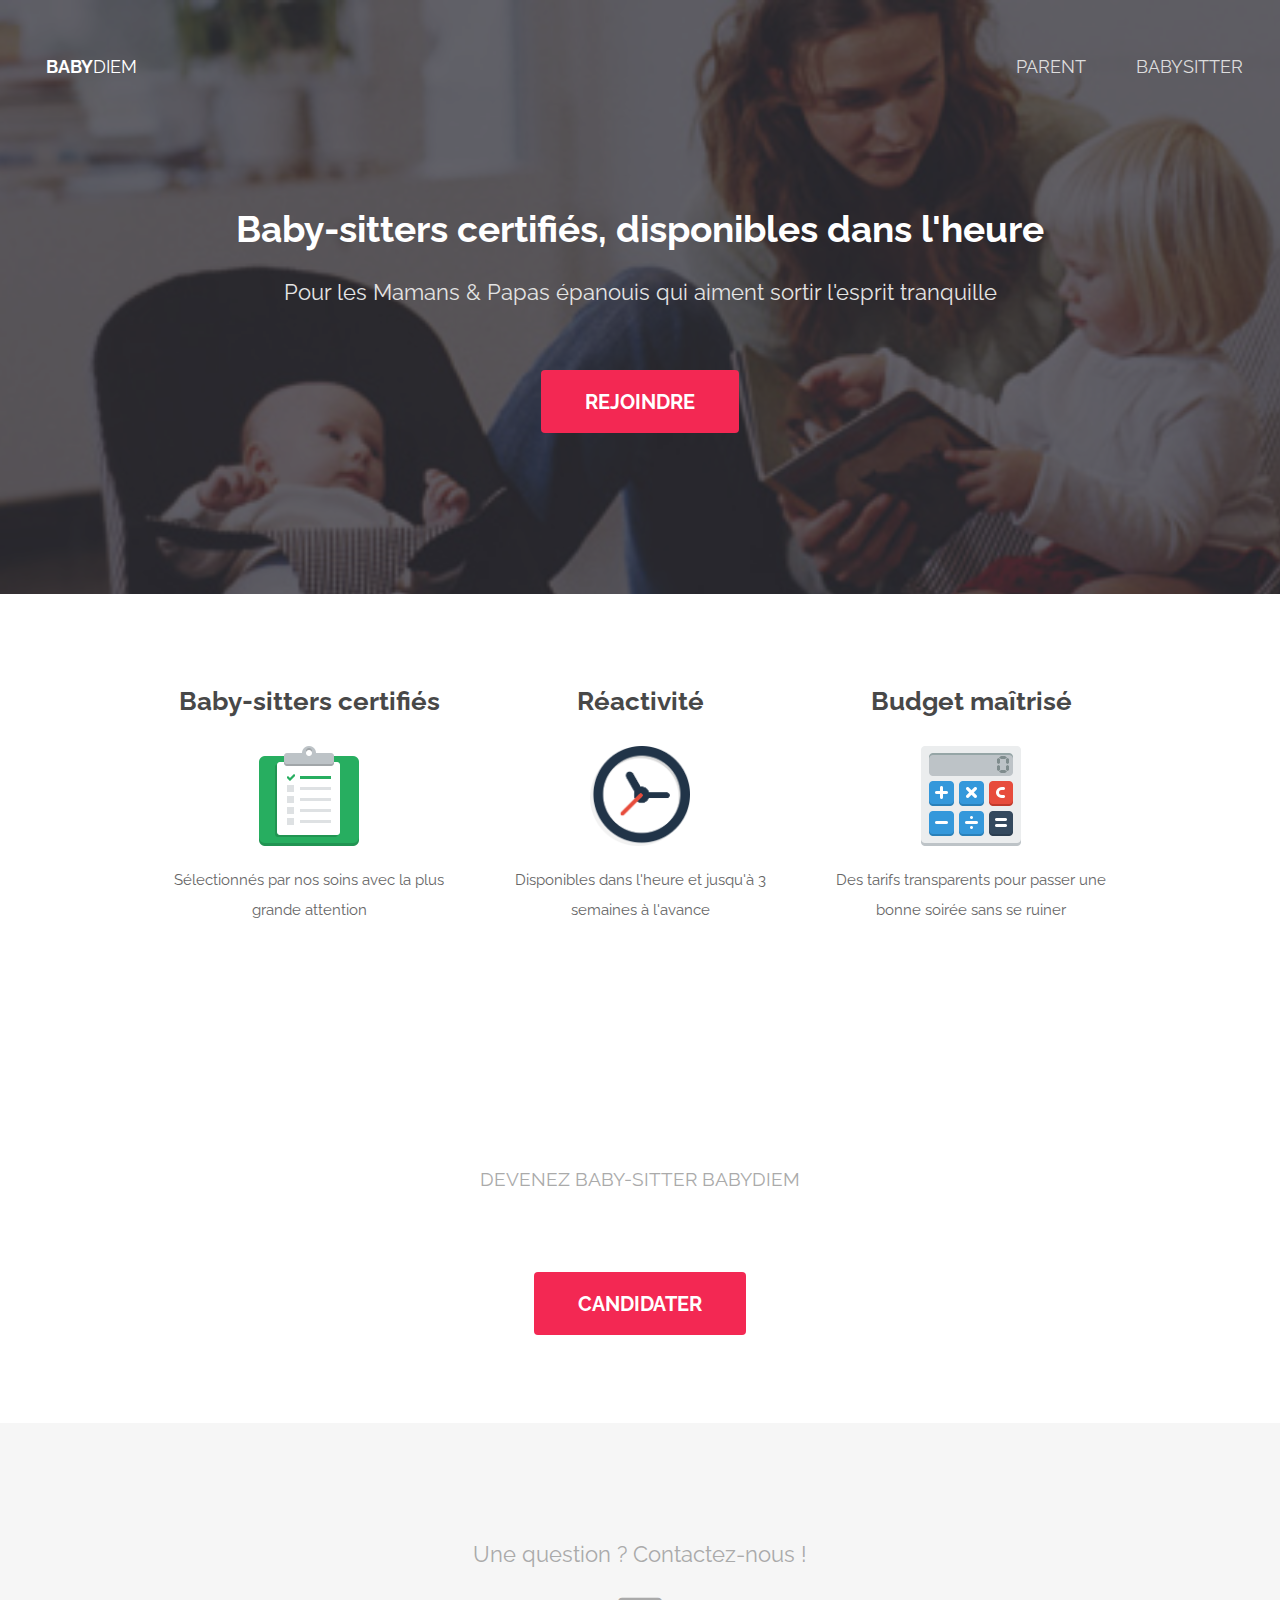
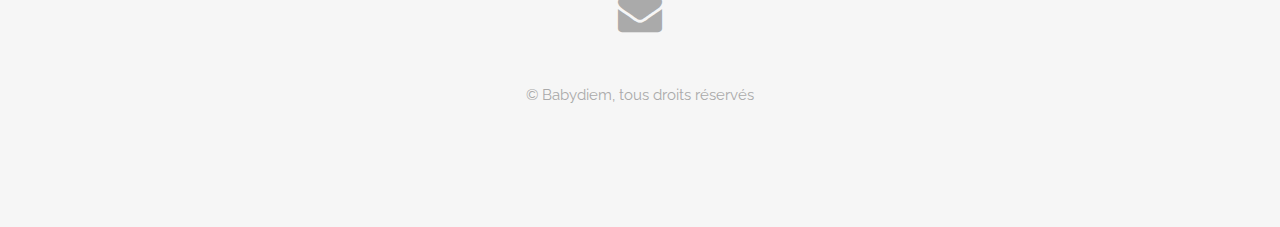
<file: index.html>
<!DOCTYPE HTML>
<html>
<head>
    <title>Babydiem</title>
    <meta http-equiv="content-type" content="text/html; charset=utf-8"/>
    <meta name="description" content=""/>
    <meta name="keywords" content=""/>
    <!--[if lte IE 8]>
    <script src="js/html5shiv.js"></script><![endif]-->
    <script src="js/jquery.min.js"></script>
    <script src="js/skel.min.js"></script>
    <script src="js/skel-layers.min.js"></script>
    <script src="js/init.js"></script>
    <link rel="icon" type="image/ico" href="images/favicon.png" />
    <link rel="apple-touch-icon" href="images/favicon.png" />
    <meta name="apple-mobile-web-app-capable" content="yes">
    <meta name="apple-mobile-web-app-status-bar-style" content="black">

    <noscript>
        <link rel="stylesheet" href="css/skel.css"/>
        <link rel="stylesheet" href="css/style.css"/>
        <link rel="stylesheet" href="css/style-xlarge.css"/>
    </noscript>
</head>
<body class="landing home">
<script>
    (function (i, s, o, g, r, a, m) {
        i['GoogleAnalyticsObject'] = r;
        i[r] = i[r] || function () {
                    (i[r].q = i[r].q || []).push(arguments)
                }, i[r].l = 1 * new Date();
        a = s.createElement(o),
                m = s.getElementsByTagName(o)[0];
        a.async = 1;
        a.src = g;
        m.parentNode.insertBefore(a, m)
    })(window, document, 'script', '//www.google-analytics.com/analytics.js', 'ga');

    ga('create', 'UA-72414000-1', 'auto');
    ga('send', 'pageview');
</script>

<!-- Header -->
<header id="header" class="alt">
    <h1><a href="index.html"><strong>Baby</strong>diem</a></h1>
    <nav id="nav">
        <ul>
            <li><a href="parents.html">Parent</a></li>
            <li><a href="babysitter.html">Babysitter</a></li>
        </ul>
    </nav>
</header>


<section id="banner">
    <h2>Baby-sitters certifiés, disponibles dans l'heure</h2>
    <p>Pour les Mamans & Papas épanouis qui aiment sortir l'esprit tranquille</p>
    <ul class="actions">
        <li><a href="parents.html" class="button special big">Rejoindre</a></li>
    </ul>
</section>


<section id="one" class="wrapper style1 special">
    <div class="container">
        <div class="row 150%">
            <section class="4u 12u$(medium)">
                <h2>Baby-sitters certifiés</h2>
                <img src="images/Clipboard@2x.png">
                <p>Sélectionnés par nos soins avec la plus grande attention</p>
            </section>
            <section class="4u 12u$(medium)">
                <h2>Réactivité</h2>
                <img src="images/Watches@2x.png">
                <p>Disponibles dans l'heure et jusqu'à 3 semaines à l'avance</p>
            </section>
            <section class="4u 12u$(medium)">
                <h2>Budget maîtrisé</h2>
                <img src="images/calc@2x.png">
                <p>Des tarifs transparents pour passer une bonne soirée sans se ruiner</p>
            </section>
        </div>
    </div>
</section>


<section id="four" class="wrapper style4 special">
    <div class="container">
        <header class="major">
            <h2>Vous voulez faire partie de notre réseau ?</h2>
            <p>Devenez baby-sitter Babydiem</p>
        </header>
        <ul class="actions">
            <li><a href="babysitter.html" class="button special big">Candidater</a></li>
        </ul>
    </div>
</section>

<!-- Footer -->
<footer id="footer">
    <div class="container">
        <ul class="icons">
            <li>Une question ? Contactez-nous !<br/><br/><a href="mailto:bonjour@babydiem.com"
                                                            class="icon fa-envelope"></a></li>
        </ul>
        <ul class="copyright">
            <li>&copy; Babydiem, tous droits réservés</li>
        </ul>
    </div>
</footer>

</body>
</html>
</file>
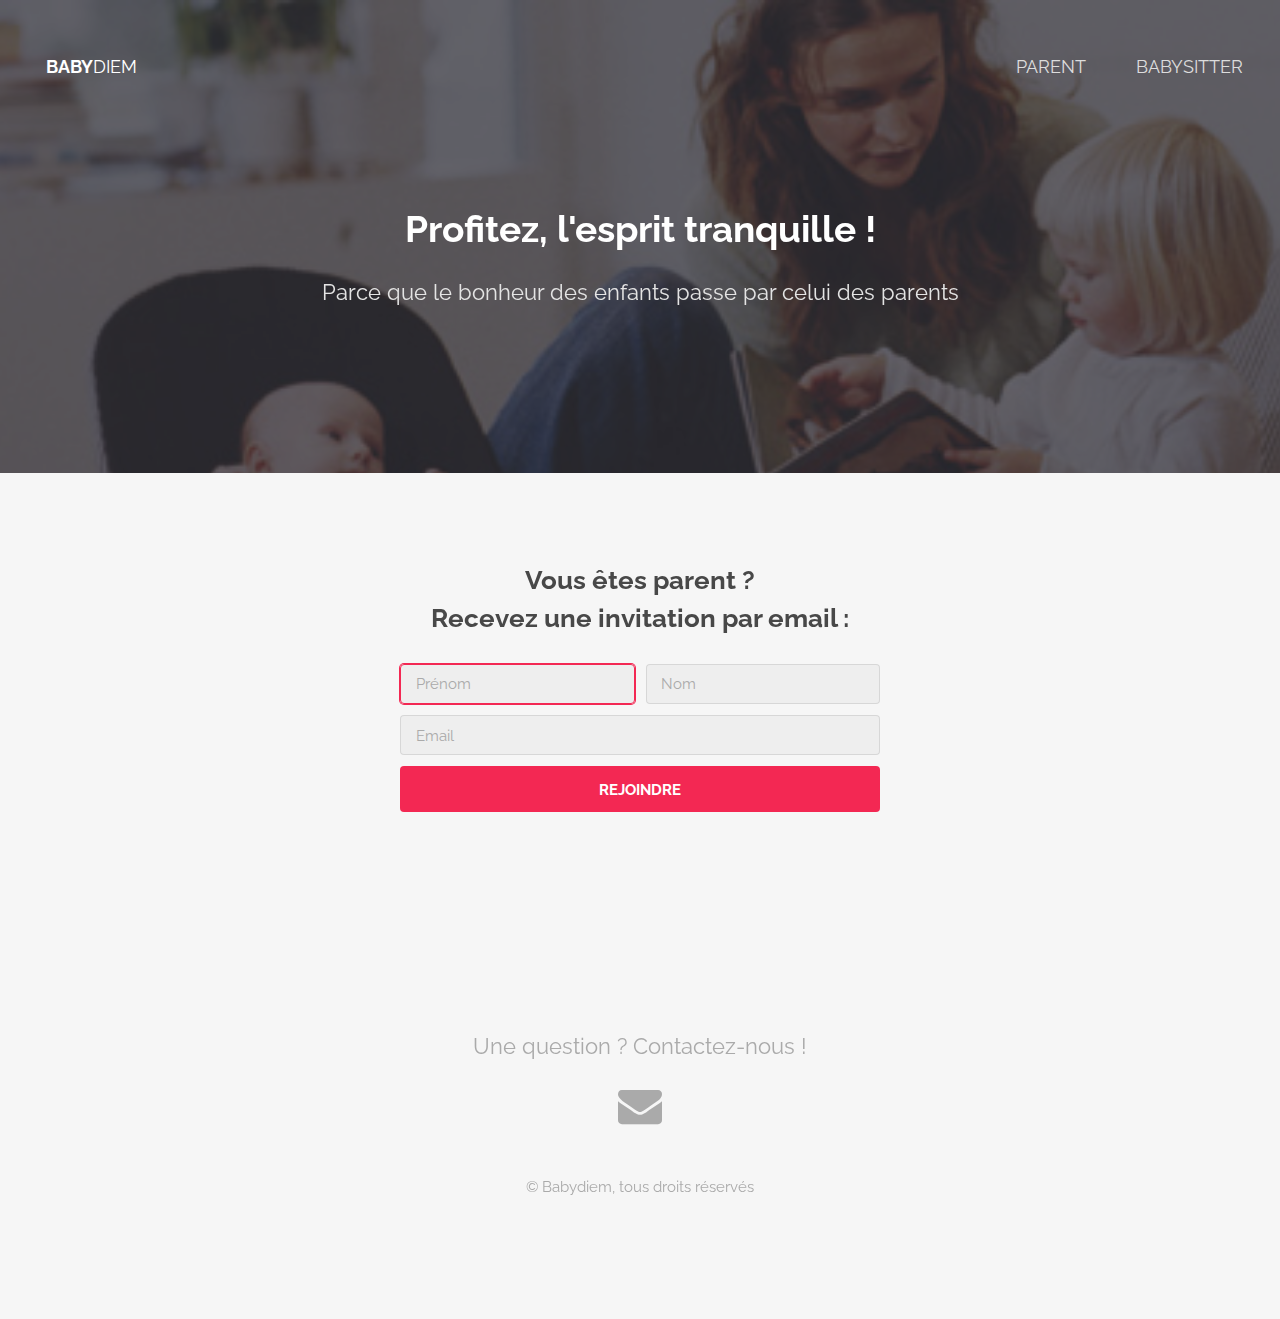
<file: parents.html>
<!DOCTYPE HTML>
<html>
<head>
    <title>Babydiem</title>
    <meta http-equiv="content-type" content="text/html; charset=utf-8"/>
    <meta name="description" content=""/>
    <meta name="keywords" content=""/>
    <!--[if lte IE 8]>
    <script src="js/html5shiv.js"></script><![endif]-->
    <script src="js/jquery.min.js"></script>
    <script src="js/skel.min.js"></script>
    <script src="js/skel-layers.min.js"></script>
    <script src="js/init.js"></script>
    <link rel="icon" type="image/ico" href="images/favicon.png" />
    <link rel="apple-touch-icon" href="images/favicon.png" />
    <meta name="apple-mobile-web-app-capable" content="yes">
    <meta name="apple-mobile-web-app-status-bar-style" content="black">

    <noscript>
        <link rel="stylesheet" href="css/skel.css"/>
        <link rel="stylesheet" href="css/style.css"/>
        <link rel="stylesheet" href="css/style-xlarge.css"/>
    </noscript>
</head>
<body class="landing parents">
<script>
    (function (i, s, o, g, r, a, m) {
        i['GoogleAnalyticsObject'] = r;
        i[r] = i[r] || function () {
                    (i[r].q = i[r].q || []).push(arguments)
                }, i[r].l = 1 * new Date();
        a = s.createElement(o),
                m = s.getElementsByTagName(o)[0];
        a.async = 1;
        a.src = g;
        m.parentNode.insertBefore(a, m)
    })(window, document, 'script', '//www.google-analytics.com/analytics.js', 'ga');

    ga('create', 'UA-72414000-1', 'auto');
    ga('send', 'pageview');
</script>

<!-- Header -->
<header id="header" class="alt">
    <h1><a href="index.html"><strong>Baby</strong>diem</a></h1>
    <nav id="nav">
        <ul>
            <li><a href="parents.html">Parent</a></li>
            <li><a href="babysitter.html">Babysitter</a></li>
        </ul>
    </nav>
</header>

<!-- Banner -->

<section id="banner">
  <h2>Profitez, l'esprit tranquille !</h2>
  <p>Parce que le bonheur des enfants passe par celui des parents</p>
</section>

<section id="one" class="wrapper style2 special">
    <!-- Begin MailChimp Signup Form -->
    <div id="mc_embed_signup" class="container 50%">

        <style>
            #mc_embed_signup input.mce_inline_error {
                border-color: #f32853;
                box-shadow: 0 0 0 1px #f32853;
            }
        </style>

        <form action="//github.us12.list-manage.com/subscribe/post?u=baa0b3dea93afdf4344974990&amp;id=b3ce39d9e8"
              method="post" id="mc-embedded-subscribe-form" name="mc-embedded-subscribe-form" class="validate"
              target="_blank" novalidate>

                <h2>Vous êtes parent ? <br>Recevez une invitation par email :</h2>
                <div class="row uniform 50%">
                    <div class="6u 12u$(xsmall)">
                        <input type="text" autofocus value="" name="FNAME" class="" id="mce-FNAME" placeholder="Prénom">
                    </div>
                    <div class="6u 12u$(xsmall)">
                        <input type="text" value="" name="LNAME" class="" id="mce-LNAME" placeholder="Nom">
                    </div>

                    <div class="12u 12u$(xsmall)">
                        <input type="email" value="" name="EMAIL" class="required email" id="mce-EMAIL"
                               placeholder="Email">
                    </div>

                     <div class="12u$">
                        <ul class="actions single">
                            <li><input type="submit" value="Rejoindre" name="subscribe" class="button special fit"></li>
                        </ul>
                     </div>

            </div>

            <!-- real people should not fill this in and expect good things - do not remove this or risk form bot signups-->
            <div style="position: absolute; left: -5000px;" aria-hidden="true"><input type="text"
                                                                                      name="b_baa0b3dea93afdf4344974990_a9a83c405c"
                                                                                      tabindex="-1" value=""></div>
            <script type='text/javascript' src='//s3.amazonaws.com/downloads.mailchimp.com/js/mc-validate.js'></script>
            <script type='text/javascript'>
                (function($) {window.fnames = new Array(); window.ftypes = new Array();fnames[0]='EMAIL';ftypes[0]='email';fnames[1]='FNAME';ftypes[1]='text';fnames[2]='LNAME';ftypes[2]='text'; /*
             * Translated default messages for the $ validation plugin.
             * Locale: FR
             */
            $.extend($.validator.messages, {
                required: "Ce champ est requis.",
                remote: "Veuillez remplir ce champ pour continuer.",
                email: "Veuillez entrer une adresse email valide.",
                url: "Veuillez entrer une URL valide.",
                date: "Veuillez entrer une date valide.",
                dateISO: "Veuillez entrer une date valide (ISO).",
                number: "Veuillez entrer un nombre valide.",
                digits: "Veuillez entrer (seulement) une valeur numérique.",
                creditcard: "Veuillez entrer un numéro de carte de crédit valide.",
                equalTo: "Veuillez entrer une nouvelle fois la même valeur.",
                accept: "Veuillez entrer une valeur avec une extension valide.",
                maxlength: $.validator.format("Veuillez ne pas entrer plus de {0} caractères."),
                minlength: $.validator.format("Veuillez entrer au moins {0} caractères."),
                rangelength: $.validator.format("Veuillez entrer entre {0} et {1} caractères."),
                range: $.validator.format("Veuillez entrer une valeur entre {0} et {1}."),
                max: $.validator.format("Veuillez entrer une valeur inférieure ou égale à {0}."),
                min: $.validator.format("Veuillez entrer une valeur supérieure ou égale à {0}.")
            });}(jQuery));var $mcj = jQuery.noConflict(true);</script>
            <!--End mc_embed_signup-->

        </form>
        <div class="row">
            <div class="12u 12u$(small)" id="mce-responses">
                <div class="response" id="mce-error-response" style="display:none"></div>
                <div class="response" id="mce-success-response" style="display:none"></div>
            </div>
        </div>
    </div>


</section>

<!-- Footer -->
<footer id="footer">
    <div class="container">
        <ul class="icons">
            <li>Une question ? Contactez-nous !<br/><br/><a href="mailto:bonjour@babydiem.com"
                                                            class="icon fa-envelope"></a></li>
            <!-- <li><a href="#" class="icon fa-facebook"></a></li>
            <li><a href="#" class="icon fa-twitter"></a></li>
            <li><a href="#" class="icon fa-instagram"></a></li> -->
        </ul>
        <ul class="copyright">
            <li>&copy; Babydiem, tous droits réservés</li>
        </ul>
    </div>
</footer>

</body>
</html>
</file>
<file: css/style-xlarge.css>
/*
	Spatial by TEMPLATED
	templated.co @templatedco
	Released for free under the Creative Commons Attribution 3.0 license (templated.co/license)
*/

/* Basic */

	body, input, select, textarea {
		font-size: 11pt;
	}
</file>
<file: css/skel.css>
/* skel-baseline v2.0.3 | (c) n33 | getskel.com | MIT licensed */

/* Resets (http://meyerweb.com/eric/tools/css/reset/ | v2.0 | 20110126 | License: none (public domain)) */

	html,body,div,span,applet,object,iframe,h1,h2,h3,h4,h5,h6,p,blockquote,pre,a,abbr,acronym,address,big,cite,code,del,dfn,em,img,ins,kbd,q,s,samp,small,strike,strong,sub,sup,tt,var,b,u,i,center,dl,dt,dd,ol,ul,li,fieldset,form,label,legend,table,caption,tbody,tfoot,thead,tr,th,td,article,aside,canvas,details,embed,figure,figcaption,footer,header,hgroup,menu,nav,output,ruby,section,summary,time,mark,audio,video{margin:0;padding:0;border:0;font-size:100%;font:inherit;vertical-align:baseline;}article,aside,details,figcaption,figure,footer,header,hgroup,menu,nav,section{display:block;}body{line-height:1;}ol,ul{list-style:none;}blockquote,q{quotes:none;}blockquote:before,blockquote:after,q:before,q:after{content:'';content:none;}table{border-collapse:collapse;border-spacing:0;}body{-webkit-text-size-adjust:none}

/* Box Model */

	*, *:before, *:after {
		-moz-box-sizing: border-box;
		-webkit-box-sizing: border-box;
		box-sizing: border-box;
	}

/* Container */

	.container {
		margin-left: auto;
		margin-right: auto;

		/* width: (containers) */
		width: 1200px;
	}

	/* Modifiers */

		/* 125% */
			.container.\31 25\25 {
				width: 100%;

				/* max-width: (containers * 1.25) */
				max-width: 1500px;

				/* min-width: (containers) */
				min-width: 1200px;
			}

		/* 75% */
			.container.\37 5\25 {

				/* width: (containers * 0.75) */
				width: 900px;

			}

		/* 50% */
			.container.\35 0\25 {

				/* width: (containers * 0.50) */
				width: 600px;

			}

		/* 25% */
			.container.\32 5\25 {

				/* width: (containers * 0.25) */
				width: 300px;

			}

/* Grid */

	.row {
		border-bottom: solid 1px transparent;
	}

	.row > * {
		float: left;
	}

	.row:after, .row:before {
		content: '';
		display: block;
		clear: both;
		height: 0;
	}

	.row.uniform > * > :first-child {
		margin-top: 0;
	}

	.row.uniform > * > :last-child {
		margin-bottom: 0;
	}

	/* Gutters */

		/* Normal */

			.row > * {
				/* padding: (gutters.horizontal) 0 0 (gutters.vertical) */
				padding: 0 0 0 2em;
			}

			.row {
				/* margin: -(gutters.horizontal) 0 -1px -(gutters.vertical) */
				margin: 0 0 -1px -2em;
			}

			.row.uniform > * {
				/* padding: (gutters.vertical) 0 0 (gutters.vertical) */
				padding: 2em 0 0 2em;
			}

			.row.uniform {
				/* margin: -(gutters.vertical) 0 -1px -(gutters.vertical) */
				margin: -2em 0 -1px -2em;
			}

		/* 200% */

			.row.\32 00\25 > * {
				/* padding: (gutters.horizontal) 0 0 (gutters.vertical) */
				padding: 0 0 0 4em;
			}

			.row.\32 00\25 {
				/* margin: -(gutters.horizontal) 0 -1px -(gutters.vertical) */
				margin: 0 0 -1px -4em;
			}

			.row.uniform.\32 00\25 > * {
				/* padding: (gutters.vertical) 0 0 (gutters.vertical) */
				padding: 4em 0 0 4em;
			}

			.row.uniform.\32 00\25 {
				/* margin: -(gutters.vertical) 0 -1px -(gutters.vertical) */
				margin: -4em 0 -1px -4em;
			}

		/* 150% */

			.row.\31 50\25 > * {
				/* padding: (gutters.horizontal) 0 0 (gutters.vertical) */
				padding: 0 0 0 1.5em;
			}

			.row.\31 50\25 {
				/* margin: -(gutters.horizontal) 0 -1px -(gutters.vertical) */
				margin: 0 0 -1px -1.5em;
			}

			.row.uniform.\31 50\25 > * {
				/* padding: (gutters.vertical) 0 0 (gutters.vertical) */
				padding: 1.5em 0 0 1.5em;
			}

			.row.uniform.\31 50\25 {
				/* margin: -(gutters.vertical) 0 -1px -(gutters.vertical) */
				margin: -1.5em 0 -1px -1.5em;
			}

		/* 50% */

			.row.\35 0\25 > * {
				/* padding: (gutters.horizontal) 0 0 (gutters.vertical) */
				padding: 0 0 0 1em;
			}

			.row.\35 0\25 {
				/* margin: -(gutters.horizontal) 0 -1px -(gutters.vertical) */
				margin: 0 0 -1px -1em;
			}

			.row.uniform.\35 0\25 > * {
				/* padding: (gutters.vertical) 0 0 (gutters.vertical) */
				padding: 1em 0 0 1em;
			}

			.row.uniform.\35 0\25 {
				/* margin: -(gutters.vertical) 0 -1px -(gutters.vertical) */
				margin: -1em 0 -1px -1em;
			}

		/* 25% */

			.row.\32 5\25 > * {
				/* padding: (gutters.horizontal) 0 0 (gutters.vertical) */
				padding: 0 0 0 0.5em;
			}

			.row.\32 5\25 {
				/* margin: -(gutters.horizontal) 0 -1px -(gutters.vertical) */
				margin: 0 0 -1px -0.5em;
			}

			.row.uniform.\32 5\25 > * {
				/* padding: (gutters.vertical) 0 0 (gutters.vertical) */
				padding: 0.5em 0 0 0.5em;
			}

			.row.uniform.\32 5\25 {
				/* margin: -(gutters.vertical) 0 -1px -(gutters.vertical) */
				margin: -0.5em 0 -1px -0.5em;
			}

		/* 0% */

			.row.\30 \25 > * {
				padding: 0;
			}

			.row.\30 \25 {
				margin: 0 0 -1px 0;
			}

	/* Cells */

		.\31 2u, .\31 2u\24 { width: 100%; clear: none; margin-left: 0; }
		.\31 1u, .\31 1u\24 { width: 91.6666666667%; clear: none; margin-left: 0; }
		.\31 0u, .\31 0u\24 { width: 83.3333333333%; clear: none; margin-left: 0; }
		.\39 u, .\39 u\24 { width: 75%; clear: none; margin-left: 0; }
		.\38 u, .\38 u\24 { width: 66.6666666667%; clear: none; margin-left: 0; }
		.\37 u, .\37 u\24 { width: 58.3333333333%; clear: none; margin-left: 0; }
		.\36 u, .\36 u\24 { width: 50%; clear: none; margin-left: 0; }
		.\35 u, .\35 u\24 { width: 41.6666666667%; clear: none; margin-left: 0; }
		.\34 u, .\34 u\24 { width: 33.3333333333%; clear: none; margin-left: 0; }
		.\33 u, .\33 u\24 { width: 25%; clear: none; margin-left: 0; }
		.\32 u, .\32 u\24 { width: 16.6666666667%; clear: none; margin-left: 0; }
		.\31 u, .\31 u\24 { width: 8.3333333333%; clear: none; margin-left: 0; }

		.\31 2u\24 + *,
		.\31 1u\24 + *,
		.\31 0u\24 + *,
		.\39 u\24 + *,
		.\38 u\24 + *,
		.\37 u\24 + *,
		.\36 u\24 + *,
		.\35 u\24 + *,
		.\34 u\24 + *,
		.\33 u\24 + *,
		.\32 u\24 + *,
		.\31 u\24 + * {
			clear: left;
		}

		.\-11u { margin-left: 91.6666666667% }
		.\-10u { margin-left: 83.3333333333% }
		.\-9u { margin-left: 75% }
		.\-8u { margin-left: 66.6666666667% }
		.\-7u { margin-left: 58.3333333333% }
		.\-6u { margin-left: 50% }
		.\-5u { margin-left: 41.6666666667% }
		.\-4u { margin-left: 33.3333333333% }
		.\-3u { margin-left: 25% }
		.\-2u { margin-left: 16.6666666667% }
		.\-1u { margin-left: 8.3333333333% }
</file>
<file: css/style.css>
@charset "UTF-8";
@import url(font-awesome.min.css);
@import "http://fonts.googleapis.com/css?family=Raleway:400,700";

/*
	Spatial by TEMPLATED
	templated.co @templatedco
	Released for free under the Creative Commons Attribution 3.0 license (templated.co/license)
*/

/* Basic */

	body {
		background: #fff;
	}

		body.is-loading *, body.is-loading *:before, body.is-loading *:after {
			-moz-animation: none !important;
			-webkit-animation: none !important;
			-o-animation: none !important;
			-ms-animation: none !important;
			animation: none !important;
			-moz-transition: none !important;
			-webkit-transition: none !important;
			-o-transition: none !important;
			-ms-transition: none !important;
			transition: none !important;
		}

	body, input, select, textarea {
		color: #666;
    /*color: #F6F6F6;*/
		font-family: "Raleway", Arial, Helvetica, sans-serif;
		font-size: 13pt;
		font-weight: 400;
		line-height: 2em;
	}

	a {
		color: #f32853;
		text-decoration: underline;
	}

		a:hover {
			text-decoration: none;
		}

	strong, b {
		color: #484848;
		font-weight: 700;
	}

	strong a, b a {
		color: #484848;
	}

	em, i {
		font-style: italic;
	}

	p {
		margin: 0 0 2em 0;
	}

	h1, h2, h3, h4, h5, h6 {
		color: #484848;
		font-weight: 700;
		line-height: 1em;
		margin: 0 0 1em 0;
		/*text-transform: uppercase;*/
	}

		h1 a, h2 a, h3 a, h4 a, h5 a, h6 a {
			color: inherit;
			text-decoration: none;
		}

	h2 {
		font-size: 1.75em;
		line-height: 1.5em;
	}

	h3 {
		font-size: 1.35em;
		line-height: 1.5em;
    font-style: italic;
	}

	h4 {
		font-size: 1.1em;
		line-height: 1.5em;
	}

	h5 {
		font-size: 0.9em;
		line-height: 1.5em;
	}

	h6 {
		font-size: 0.7em;
		line-height: 1.5em;
	}

	sub {
		font-size: 0.8em;
		position: relative;
		top: 0.5em;
	}

	sup {
		font-size: 0.8em;
		position: relative;
		top: -0.5em;
	}

	hr {
		border: 0;
		border-bottom: solid 1px rgba(144, 144, 144, 0.25);
		margin: 2em 0;
	}

		hr.major {
			margin: 3em 0;
		}

	blockquote {
		border-left: solid 4px rgba(144, 144, 144, 0.25);
		font-style: italic;
		margin: 0 0 2em 0;
		padding: 0.5em 0 0.5em 2em;
	}

	code {
		background: rgba(144, 144, 144, 0.075);
		border-radius: 4px;
		border: solid 1px rgba(144, 144, 144, 0.25);
		font-family: "Courier New", monospace;
		font-size: 0.9em;
		margin: 0 0.25em;
		padding: 0.25em 0.65em;
	}

	pre {
		-webkit-overflow-scrolling: touch;
		font-family: "Courier New", monospace;
		font-size: 0.9em;
		margin: 0 0 2em 0;
	}

		pre code {
			display: block;
			line-height: 1.75em;
			padding: 1em 1.5em;
			overflow-x: auto;
		}

	.align-left {
		text-align: left;
	}

	.align-center {
		text-align: center;
	}

	.align-right {
		text-align: right;
	}

/* Section/Article */

	section.special, article.special, header.special {
		text-align: center;
	}

	header p {
		color: #aaa;
		position: relative;
		margin: 0 0 1.5em 0;
		text-transform: uppercase;
	}

	header h2 + p {
		font-size: 1.25em;
		margin-top: -1em;
		line-height: 1.5em;
	}

	header h3 + p {
		font-size: 1.1em;
		margin-top: -0.8em;
		line-height: 1.5em;
	}

	header h4 + p,
	header h5 + p,
	header h6 + p {
		font-size: 0.9em;
		margin-top: -0.6em;
		line-height: 1.5em;
	}

	header.major {
		margin: 0 0 6em 0;
	}

		header.major h2 {
			font-size: 3em;
		}

		header.major h2, header.major h3, header.major h4, header.major h5, header.major h6 {
			display: inline-block;
			margin: 0 0 0.8em;
		}

		header.major p {
			font-size: 1.7em;
			margin-bottom: 0;
		}

/* Form */

	form {
		margin: 0 0 2em 0;
	}

	label {
		/*color: #484848;*/
		display: block;
		font-size: 0.9em;
		font-weight: 700;
		margin: 0 0 1em 0;
    color: #f6f6f6;
    padding-top: 20px;
	}

	input[type="text"],
	input[type="password"],
	input[type="email"],
	select,
	textarea {
		-moz-appearance: none;
		-webkit-appearance: none;
		-o-appearance: none;
		-ms-appearance: none;
		appearance: none;
		background: rgba(144, 144, 144, 0.075);
		border-radius: 4px;
		border: none;
		border: solid 1px rgba(144, 144, 144, 0.25);
		color: inherit;
		display: block;
		outline: 0;
		padding: 0 1em;
		text-decoration: none;
		width: 100%;
	}

		input[type="text"]:invalid,
		input[type="password"]:invalid,
		input[type="email"]:invalid,
		select:invalid,
		textarea:invalid {
			box-shadow: none;
		}

		input[type="text"]:focus,
		input[type="password"]:focus,
		input[type="email"]:focus,
		select:focus,
		textarea:focus {
			border-color: #f32853;
			box-shadow: 0 0 0 1px #f32853;
		}

	.select-wrapper {
		text-decoration: none;
		display: block;
		position: relative;
	}

		.select-wrapper:before {
			content: "";
			-moz-osx-font-smoothing: grayscale;
			-webkit-font-smoothing: antialiased;
			font-family: FontAwesome;
			font-style: normal;
			font-weight: normal;
			text-transform: none !important;
		}

		.select-wrapper:before {
			color: rgba(144, 144, 144, 0.25);
			display: block;
			height: 2.75em;
			line-height: 2.75em;
			pointer-events: none;
			position: absolute;
			right: 0;
			text-align: center;
			top: 0;
			width: 2.75em;
		}

		.select-wrapper select::-ms-expand {
			display: none;
		}

	input[type="text"],
	input[type="password"],
	input[type="email"],
	select {
		height: 2.75em;
	}

	textarea {
		padding: 0.75em 1em;
	}

	input[type="checkbox"],
	input[type="radio"] {
		-moz-appearance: none;
		-webkit-appearance: none;
		-o-appearance: none;
		-ms-appearance: none;
		appearance: none;
		display: block;
		float: left;
		margin-right: -2em;
		opacity: 0;
		width: 1em;
		z-index: -1;
	}

		input[type="checkbox"] + label,
		input[type="radio"] + label {
			text-decoration: none;
			color: #666;
			cursor: pointer;
			display: inline-block;
			font-size: 1em;
			font-weight: 400;
			padding-left: 2.4em;
			padding-right: 0.75em;
			position: relative;
		}

			input[type="checkbox"] + label:before,
			input[type="radio"] + label:before {
				-moz-osx-font-smoothing: grayscale;
				-webkit-font-smoothing: antialiased;
				font-family: FontAwesome;
				font-style: normal;
				font-weight: normal;
				text-transform: none !important;
			}

			input[type="checkbox"] + label:before,
			input[type="radio"] + label:before {
				background: rgba(144, 144, 144, 0.075);
				border-radius: 4px;
				border: solid 1px rgba(144, 144, 144, 0.25);
				content: '';
				display: inline-block;
				height: 1.65em;
				left: 0;
				line-height: 1.58125em;
				position: absolute;
				text-align: center;
				top: 0;
				width: 1.65em;
			}

		input[type="checkbox"]:checked + label:before,
		input[type="radio"]:checked + label:before {
			background: #323037;
			border-color: #323037;
			color: #ffffff;
			content: '\f00c';
		}

		input[type="checkbox"]:focus + label:before,
		input[type="radio"]:focus + label:before {
			border-color: #f32853;
			box-shadow: 0 0 0 1px #f32853;
		}

	input[type="checkbox"] + label:before {
		border-radius: 4px;
	}

	input[type="radio"] + label:before {
		border-radius: 100%;
	}

	::-webkit-input-placeholder {
		color: #aaa !important;
		opacity: 1.0;
	}

	:-moz-placeholder {
		color: #aaa !important;
		opacity: 1.0;
	}

	::-moz-placeholder {
		color: #aaa !important;
		opacity: 1.0;
	}

	:-ms-input-placeholder {
		color: #aaa !important;
		opacity: 1.0;
	}

	.formerize-placeholder {
		color: #aaa !important;
		opacity: 1.0;
	}

/* Box */

	.box {
		border-radius: 4px;
		border: solid 1px rgba(144, 144, 144, 0.25);
		margin-bottom: 2em;
		padding: 1.5em;
	}

		.box > :last-child,
		.box > :last-child > :last-child,
		.box > :last-child > :last-child > :last-child {
			margin-bottom: 0;
		}

		.box.alt {
			border: 0;
			border-radius: 0;
			padding: 0;
		}

/* Feature */

	.feature-grid {
		position: relative;
	}

		.feature-grid:after {
			clear: both;
			content: '';
			display: block;
		}

		.feature-grid .feature {
			display: inline-block;
			float: left;
			margin-bottom: 3em;
			width: 50%;
		}

			.feature-grid .feature .content {
				width: 60%;
			}

			.feature-grid .feature .image {
				width: 30%;
			}

				.feature-grid .feature .image img {
					display: inline;
					max-width: 100%;
				}

			.feature-grid .feature:nth-child(odd) .content, .feature-grid .feature:nth-child(odd) .image {
				float: right;
				margin-right: 5%;
				text-align: right;
			}

			.feature-grid .feature:nth-child(even) .content, .feature-grid .feature:nth-child(even) .image {
				float: left;
				margin-left: 5%;
				text-align: left;
			}

/* Icon */

	.icon {
		text-decoration: none;
		border-bottom: none;
		position: relative;
	}

		.icon:before {
			-moz-osx-font-smoothing: grayscale;
			-webkit-font-smoothing: antialiased;
			font-family: FontAwesome;
			font-style: normal;
			font-weight: normal;
			text-transform: none !important;
		}

		.icon > .label {
			display: none;
		}

/* Image */

	.image {
		border-radius: 4px;
		border: 0;
		display: inline-block;
		position: relative;
	}

		.image img {
			border-radius: 4px;
			display: block;
		}

		.image.left {
			float: left;
			padding: 0 1.5em 1em 0;
			top: 0.25em;
		}

		.image.right {
			float: right;
			padding: 0 0 1em 1.5em;
			top: 0.25em;
		}

		.image.left, .image.right {
			max-width: 40%;
		}

			.image.left img, .image.right img {
				width: 100%;
			}

		.image.fit {
			display: block;
			margin: 0 0 2em 0;
			width: 100%;
		}

			.image.fit img {
				width: 100%;
			}

		.image.rounded {
			border-radius: 100%;
		}

			.image.rounded img {
				border: solid 0.5em rgba(144, 144, 144, 0.25);
				border-radius: 100%;
			}

		.image.captioned {
			border-radius: 0;
			margin-bottom: 4em;
		}

			.image.captioned img {
				border-radius: 0;
			}

			.image.captioned h3 {
				background-color: #fff;
				box-shadow: 0px 0.0375em 0.125em 0px rgba(0, 0, 0, 0.15);
				display: block;
				padding: 2em 1em;
			}

/* List */

	ol {
		list-style: decimal;
		margin: 0 0 2em 0;
		padding-left: 1.25em;
	}

		ol li {
			padding-left: 0.25em;
		}

	ul {
		list-style: disc;
		margin: 0 0 2em 0;
		padding-left: 1em;
	}

		ul li {
			padding-left: 0.5em;
		}

		ul.alt {
			list-style: none;
			padding-left: 0;
		}

			ul.alt li {
				border-top: solid 1px rgba(144, 144, 144, 0.25);
				padding: 0.5em 0;
			}

				ul.alt li:first-child {
					border-top: 0;
					padding-top: 0;
				}

		ul.icons {
			cursor: default;
			list-style: none;
			padding-left: 0;
		}

			ul.icons li {
				display: inline-block;
				padding: 0 1em 0 0;
			}

				ul.icons li:last-child {
					padding-right: 0;
				}

				ul.icons li .icon:before {
					font-size: 2em;
				}

		ul.actions {
			cursor: default;
			list-style: none;
			padding-left: 0;
		}

		ul.actions.single li {
			width: 100%;
		}
		ul.actions.single li input {
			width: 100%;
		}

			ul.actions li {
				display: inline-block;
				padding: 0 1em 0 0;
				vertical-align: middle;
			}

				ul.actions li:last-child {
					padding-right: 0;
				}

			ul.actions.small li {
				padding: 0 0.5em 0 0;
			}

			ul.actions.vertical li {
				display: block;
				padding: 1em 0 0 0;
			}

				ul.actions.vertical li:first-child {
					padding-top: 0;
				}

				ul.actions.vertical li > * {
					margin-bottom: 0;
				}

			ul.actions.vertical.small li {
				padding: 0.5em 0 0 0;
			}

				ul.actions.vertical.small li:first-child {
					padding-top: 0;
				}

			ul.actions.fit {
				display: table;
				margin-left: -1em;
				padding: 0;
				table-layout: fixed;
				width: calc(100% + 1em);
			}

				ul.actions.fit li {
					display: table-cell;
					padding: 0 0 0 1em;
				}

					ul.actions.fit li > * {
						margin-bottom: 0;
					}

				ul.actions.fit.small {
					margin-left: -0.5em;
					width: calc(100% + 0.5em);
				}

					ul.actions.fit.small li {
						padding: 0 0 0 0.5em;
					}

	dl {
		margin: 0 0 2em 0;
	}

/* Table */

	.table-wrapper {
		-webkit-overflow-scrolling: touch;
		overflow-x: auto;
	}

	table {
		margin: 0 0 2em 0;
		width: 100%;
	}

		table tbody tr {
			border: solid 1px rgba(144, 144, 144, 0.25);
			border-left: 0;
			border-right: 0;
		}

			table tbody tr:nth-child(2n + 1) {
				background-color: rgba(144, 144, 144, 0.075);
			}

		table td {
			padding: 0.75em 0.75em;
		}

		table th {
			color: #484848;
			font-size: 0.9em;
			font-weight: 700;
			padding: 0 0.75em 0.75em 0.75em;
			text-align: left;
		}

		table thead {
			border-bottom: solid 2px rgba(144, 144, 144, 0.25);
		}

		table tfoot {
			border-top: solid 2px rgba(144, 144, 144, 0.25);
		}

		table.alt {
			border-collapse: separate;
		}

			table.alt tbody tr td {
				border: solid 1px rgba(144, 144, 144, 0.25);
				border-left-width: 0;
				border-top-width: 0;
			}

				table.alt tbody tr td:first-child {
					border-left-width: 1px;
				}

			table.alt tbody tr:first-child td {
				border-top-width: 1px;
			}

			table.alt thead {
				border-bottom: 0;
			}

			table.alt tfoot {
				border-top: 0;
			}

/* Button */

	input[type="submit"],
	input[type="reset"],
	input[type="button"],
	.button {
		-moz-appearance: none;
		-webkit-appearance: none;
		-o-appearance: none;
		-ms-appearance: none;
		appearance: none;
		-moz-transition: background-color 0.2s ease-in-out, color 0.2s ease-in-out;
		-webkit-transition: background-color 0.2s ease-in-out, color 0.2s ease-in-out;
		-o-transition: background-color 0.2s ease-in-out, color 0.2s ease-in-out;
		-ms-transition: background-color 0.2s ease-in-out, color 0.2s ease-in-out;
		transition: background-color 0.2s ease-in-out, color 0.2s ease-in-out;
		background-color: #f32853;
		border-radius: 4px;
		border: 0;
		color: #ffffff !important;
		cursor: pointer;
		display: inline-block;
		font-weight: 700;
		height: 3.15em;
		line-height: 3.25em;
		padding: 0 2.2em;
    margin-top: 20px;
		text-align: center;
		text-decoration: none;
		text-transform: uppercase;
		white-space: nowrap;
	}

		input[type="submit"]:hover,
		input[type="reset"]:hover,
		input[type="button"]:hover,
		.button:hover {
			background-color: #f44066;
		}

		input[type="submit"]:active,
		input[type="reset"]:active,
		input[type="button"]:active,
		.button:active {
			background-color: #262429;
		}

		input[type="submit"].icon,
		input[type="reset"].icon,
		input[type="button"].icon,
		.button.icon {
			padding-left: 1.35em;
		}

			input[type="submit"].icon:before,
			input[type="reset"].icon:before,
			input[type="button"].icon:before,
			.button.icon:before {
				margin-right: 0.5em;
			}

		input[type="submit"].fit,
		input[type="reset"].fit,
		input[type="button"].fit,
		.button.fit {
			display: block;
			margin: 0 0 1em 0;
			width: 100%;
		}

		input[type="submit"].small,
		input[type="reset"].small,
		input[type="button"].small,
		.button.small {
			font-size: 0.8em;
		}

		input[type="submit"].big,
		input[type="reset"].big,
		input[type="button"].big,
		.button.big {
			font-size: 1.35em;
		}

		input[type="submit"].alt,
		input[type="reset"].alt,
		input[type="button"].alt,
		.button.alt {
			background-color: transparent;
			box-shadow: inset 0 0 0 2px rgba(144, 144, 144, 0.25);
			color: #484848 !important;
		}

			input[type="submit"].alt:hover,
			input[type="reset"].alt:hover,
			input[type="button"].alt:hover,
			.button.alt:hover {
				background-color: rgba(144, 144, 144, 0.075);
			}

			input[type="submit"].alt:active,
			input[type="reset"].alt:active,
			input[type="button"].alt:active,
			.button.alt:active {
				background-color: rgba(144, 144, 144, 0.2);
			}

			input[type="submit"].alt.icon:before,
			input[type="reset"].alt.icon:before,
			input[type="button"].alt.icon:before,
			.button.alt.icon:before {
				color: #aaa;
			}

		input[type="submit"].special,
		input[type="reset"].special,
		input[type="button"].special,
		.button.special {
			background-color: #f32853;
			color: #ffffff !important;
		}

			input[type="submit"].special:hover,
			input[type="reset"].special:hover,
			input[type="button"].special:hover,
			.button.special:hover {
				background-color: #f44066;
			}

			input[type="submit"].special:active,
			input[type="reset"].special:active,
			input[type="button"].special:active,
			.button.special:active {
				background-color: #f21040;
			}

		input[type="submit"].disabled, input[type="submit"]:disabled,
		input[type="reset"].disabled,
		input[type="reset"]:disabled,
		input[type="button"].disabled,
		input[type="button"]:disabled,
		.button.disabled,
		.button:disabled {
			background-color: #666 !important;
			box-shadow: inset 0 -0.15em 0 0 rgba(0, 0, 0, 0.15);
			color: #fff !important;
			cursor: default;
			opacity: 0.25;
		}

/* Header */

	#skel-layers-wrapper {
		padding-top: 6em;
	}

	body.landing #skel-layers-wrapper {
		padding-top: 0 !important;
	}

	#header {
		background-color: #fff;
		border-bottom: solid 1px rgba(144, 144, 144, 0.25);
		box-shadow: 0px 0.0375em 0.125em 0px rgba(0, 0, 0, 0.05);
		color: #484848;
		cursor: default;
		font-size: 1.25em;
		height: 4.5em;
		left: 0;
		line-height: 4.4em;
		position: fixed;
		text-transform: uppercase;
		top: 0;
		width: 100%;
		z-index: 10000;
	}

		#header h1 {
			color: #484848;
			font-weight: 400;
			height: inherit;
			left: 1.25em;
			line-height: inherit;
			margin: 0;
			padding: 0;
			position: absolute;
			top: 0;
		}

		#header nav {
			height: inherit;
			line-height: inherit;
			position: absolute;
			right: 1.25em;
			top: 0;
			vertical-align: middle;
		}

			#header nav > ul {
				list-style: none;
				margin: 0;
				padding-left: 0;
			}

				#header nav > ul > li {
					border-radius: 4px;
					display: inline-block;
					margin-left: 2.5em;
					padding-left: 0;
				}

					#header nav > ul > li a {
						-moz-transition: color 0.2s ease-in-out;
						-webkit-transition: color 0.2s ease-in-out;
						-o-transition: color 0.2s ease-in-out;
						-ms-transition: color 0.2s ease-in-out;
						transition: color 0.2s ease-in-out;
						color: #666;
						display: inline-block;
						text-decoration: none;
					}

						#header nav > ul > li a:hover {
							color: #484848;
						}

					#header nav > ul > li:first-child {
						margin-left: 0;
					}

					#header nav > ul > li .button {
						border-color: rgba(144, 144, 144, 0.25);
						box-shadow: none;
						height: 3em;
						line-height: 2.9em;
						margin-bottom: 0;
						padding: 0 1.5em;
						position: relative;
						top: -0.075em;
						vertical-align: middle;
					}

		#header .container {
			position: relative;
		}

			#header .container h1 {
				left: 0;
			}

			#header .container nav {
				right: 0;
			}

		#header.alt {
			background-color: transparent;
			border: 0;
			box-shadow: none;
			height: 3.25em;
			line-height: 3.25em;
			position: absolute;
		}

			#header.alt h1 {
				color: #ffffff;
				left: 2.5em;
				top: 2em;
			}

				#header.alt h1 a, #header.alt h1 strong {
					color: #ffffff;
				}

			#header.alt nav {
				right: 2em;
				top: 2em;
			}

				#header.alt nav a {
					color: #ddd;
				}

					#header.alt nav a:active, #header.alt nav a:hover {
						color: #ffffff;
					}

			#header.alt .button {
				border-color: rgba(255, 255, 255, 0.5);
				color: #ffffff !important;
			}

/* Banner */

	#banner {
		padding: 16em 0 13em 0;
		background-attachment: fixed;
		background-image: url("images/overlay.png"), url("../images/a-babysitter.jpg");
		background-position: center top;
		background-size: cover;
		line-height: 1.75;
		text-align: center;
	}

		#banner :last-child {
			margin-bottom: 0;
		}

		#banner h2 {
			color: #ffffff;
			display: inline-block;
			font-size: 3.5em;
			line-height: 1.35;
			margin-bottom: 0.5em;
		}

		#banner p {
			color: #E4E4E4;
			font-size: 1.5em;
			margin-bottom: 1.75em;
			/*text-transform: uppercase;*/
		}

    #banner2 {
      padding: 16em 0 13em 0;
      background-image: url("images/overlay.png"), url("../images/parents1.jpg");
      background-position: center;
      background-size: cover;
      line-height: 1.75;
      text-align: center;
    }

    #banner2 :last-child {
      margin-bottom: 0;
    }

    #banner2 h2 {
      color: #ffffff;
      display: inline-block;
      font-size: 2.5em;
      line-height: 1.35;
      margin-bottom: 0.5em;
    }

    #banner2 p {
      color: #E4E4E4;
      font-size: 1.5em;
      margin-bottom: 1.75em;
      /*text-transform: uppercase;*/
    }

	body.is-touch #banner {
		background-attachment: scroll;
	}

/* Main */

	#main {
		padding-top: 4em;
	}

/* Wrapper */

	.wrapper {
		padding: 6em 0 4em 0;
	}

		.wrapper.style2 {
			background-color: #f6f6f6;
		}

		.wrapper.style3 {
			background-attachment: fixed;
			background-image: url("images/overlay.png"), url("../images/a-babysitter.jpg");
			background-position: center center;
			background-size: cover;
		}

			.wrapper.style3 header.major {
				margin-bottom: 3em;
			}

				.wrapper.style3 header.major h2 {
					color: #ffffff;
				}

    .wrapper.style4 {
      background-attachment: fixed;
      background-image: url("images/overlay.png"), url("../images/a-babysitter.jpg");
      background-position: center bottom;
      background-size: cover;
    }
      .wrapper.style4 header.major h2 {
        color: #ffffff;
      }

    .wrapper.style5 {
      background-attachment: fixed;
      background-image: url("images/overlay.png"), url("../images/parents1.jpg");
      background-position: center center;
      background-size: cover;
    }
      .wrapper.style5 header.major h2 {
        color: #ffffff;
      }
	body.is-touch .wrapper.style3 {
		background-attachment: scroll;
	}

/* Footer */

	#footer {
		padding: 8em 0 6em 0;
		background: #f6f6f6;
		color: #aaa;
		text-align: center;
	}

		#footer a {
			-moz-transition: color 0.2s ease-in-out;
			-webkit-transition: color 0.2s ease-in-out;
			-o-transition: color 0.2s ease-in-out;
			-ms-transition: color 0.2s ease-in-out;
			transition: color 0.2s ease-in-out;
			color: #aaa;
			text-decoration: none;
		}

			#footer a:active, #footer a:hover {
				color: #666;
			}

		#footer .icons {
			font-size: 1.5em;
		}

			#footer .icons li {
				padding-right: 2.5em;
			}

				#footer .icons li:last-child {
					padding-right: 0;
				}

		#footer .copyright {
			margin: 2em 0;
			padding: 0;
			text-align: center;
		}

			#footer .copyright li {
				border-left: solid 1px rgba(144, 144, 144, 0.25);
				display: inline-block;
				list-style: none;
				margin-left: 1.5em;
				padding-left: 1.5em;
			}

				#footer .copyright li:first-child {
					border-left: 0;
					margin-left: 0;
					padding-left: 0;
				}


/* Form feedback */
#mce-success-response {
	background: #A3F7BF;
	padding: 10px 20px;
	border-radius: 10px;
}
#mce-error-response {
	background: #f32853;
	color: white;
	padding: 10px 20px;
	border-radius: 10px;
}


/* Marketing */

.home section img {
	margin-bottom: 10px;
	width: 100px;
}
</file>
